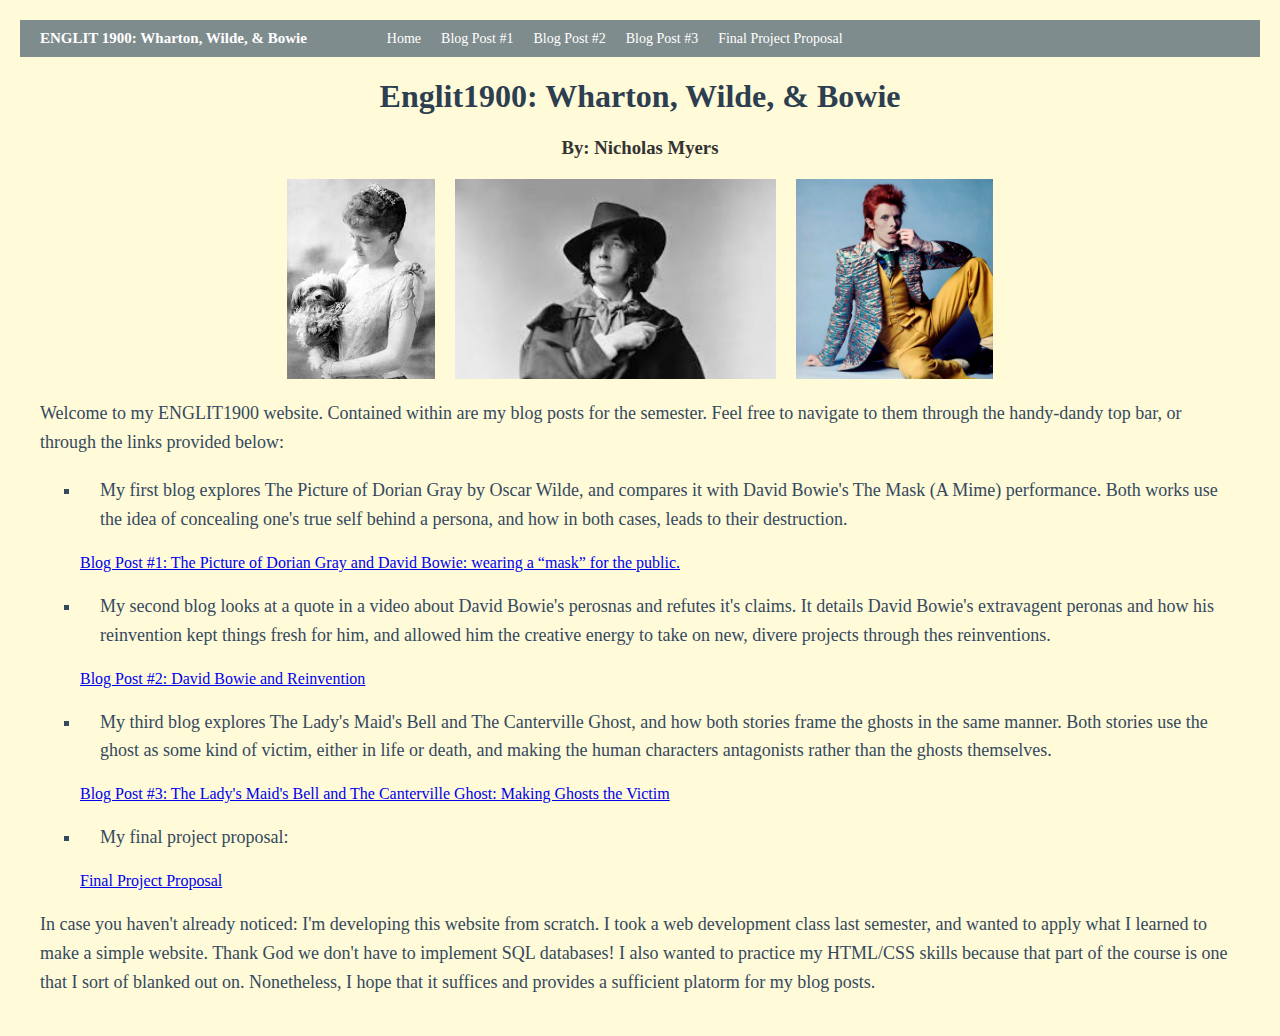
<file: index.html>
<html lang="en">
<head>
    <meta charset="UTF-8">
    <meta name="viewport" content="width=device-width, initial-scale=1.0">
    <link rel="stylesheet" href="./static/css/blogposts.css">
    <title>ENGLIT 1900: Wharton, Wilde, & Bowie</title>
</head>
<body>
    <div id="top_bar">
        <h3>ENGLIT 1900: Wharton, Wilde, & Bowie</h3>
        <div class="nav_links">
            <a href="index.html">Home</a>
            <a href="blog1.html">Blog Post #1</a>
            <a href="blog2.html">Blog Post #2</a>
            <a href="blog3.html">Blog Post #3</a>
            <a href="finalproposal.html">Final Project Proposal</a>
        </div>
    </div>

    <h1>Englit1900: Wharton, Wilde, & Bowie</h1>

    <div class="center_wrapper">
        <h3>By: Nicholas Myers</h3>
        <div class="image_row">
            <img src="./static/images/EdithWharton.jpg" alt="Edith Wharton">
            <img src="./static/images/OscarWildeInSillyHat.jpg" alt="Oscar Wilde">
            <img src="./static/images/DavidBowieInSillyClothes.jpg" alt="David Bowie">
        </div>
    </div>

    <p>Welcome to my ENGLIT1900 website. Contained within are my blog posts for the semester. Feel free to navigate to them through the handy-dandy top bar, or through the links provided below:</p>
    <ul>
        <li>
            <p>My first blog explores The Picture of Dorian Gray by Oscar Wilde, and compares it with David Bowie's The Mask (A Mime) performance. Both works use the idea of concealing one's true self behind a persona, and how in both cases, leads to their destruction.</p>
            <a href="blog1.html">Blog Post #1: The Picture of Dorian Gray and David Bowie: wearing a “mask” for the public.</a>
        </li>
        <li>
            <p>My second blog looks at a quote in a video about David Bowie's perosnas and refutes it's claims. It details David Bowie's extravagent peronas and how his reinvention kept things fresh for him, and allowed him the creative energy to take on new, divere projects through thes reinventions.</p>
            <a href="blog2.html">Blog Post #2: David Bowie and Reinvention</a>
        </li>
        <li>
            <p>My third blog explores The Lady's Maid's Bell and The Canterville Ghost, and how both stories frame the ghosts in the same manner. Both stories use the ghost as some kind of victim, either in life or death, and making the human characters antagonists rather than the ghosts themselves.</p>
            <a href="blog3.html">Blog Post #3: The Lady's Maid's Bell and The Canterville Ghost: Making Ghosts the Victim</a>
        </li>
        <li>
            <p>My final project proposal:</p>
            <a href="finalproposal.html">Final Project Proposal</a>
        </li>
    </ul>
    <p>In case you haven't already noticed: I'm developing this website from scratch. I took a web development class last semester, and wanted to apply what I learned to make a simple website. Thank God we don't have to implement SQL databases! I also wanted to practice my HTML/CSS skills because that part of the course is one that I sort of blanked out on. Nonetheless, I hope that it suffices and provides a sufficient platorm for my blog posts.</p>
    
</body>
</html>
</file>
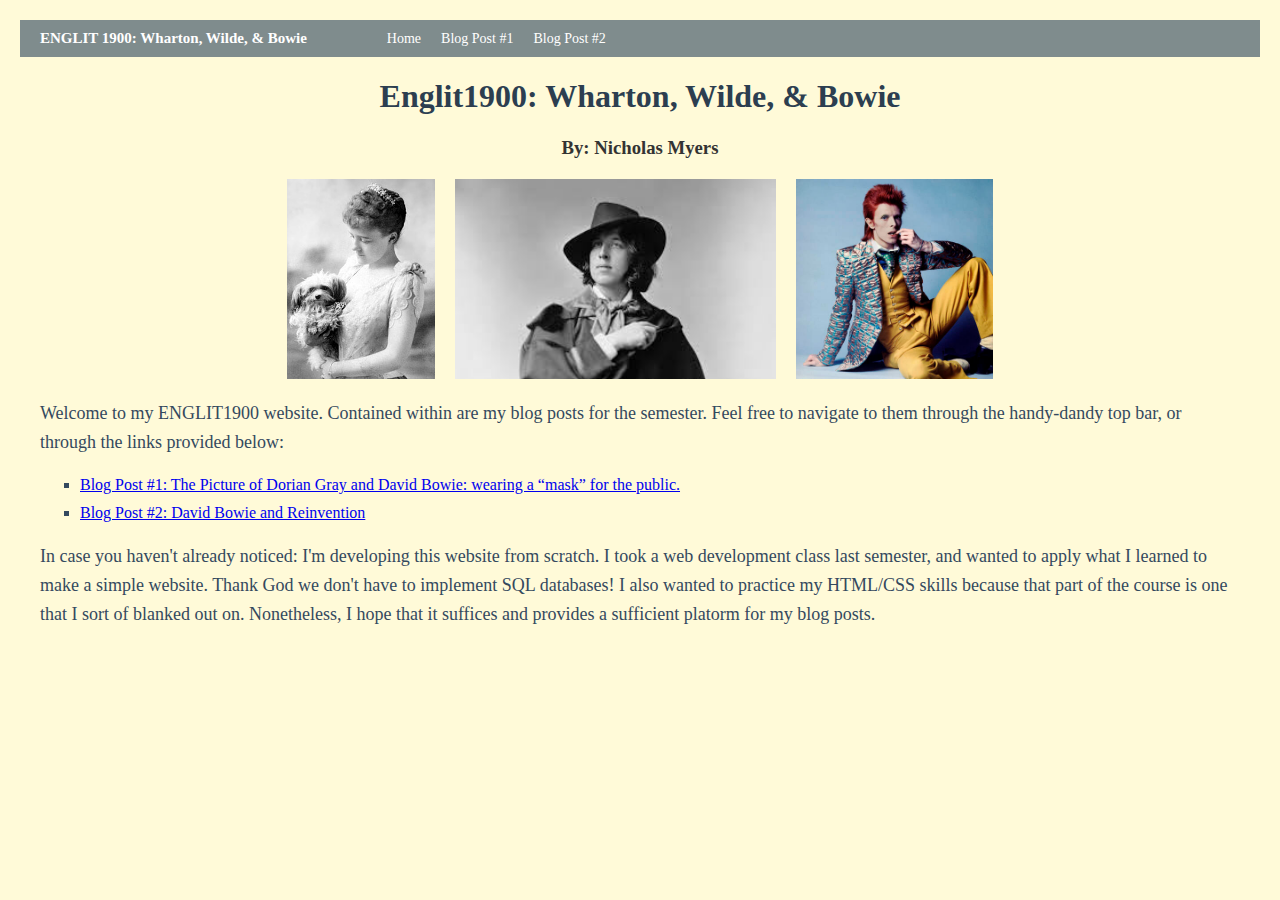
<file: Nmyers9114_ENGLIT1900Website/index.html>
<html lang="en">
<head>
    <meta charset="UTF-8">
    <meta name="viewport" content="width=device-width, initial-scale=1.0">
    <link rel="stylesheet" href="./static/css/blogposts.css">
    <title>ENGLIT 1900: Wharton, Wilde, & Bowie</title>
</head>
<body>
    <div id="top_bar">
        <h3>ENGLIT 1900: Wharton, Wilde, & Bowie</h3>
        <div class="nav_links">
            <a href="index.html">Home</a>
            <a href="blog1.html">Blog Post #1</a>
            <a href="blog2.html">Blog Post #2</a>
        </div>
    </div>

    <h1>Englit1900: Wharton, Wilde, & Bowie</h1>

    <div class="center_wrapper">
        <h3>By: Nicholas Myers</h3>
        <div class="image_row">
            <img src="./static/images/EdithWharton.jpg" alt="Edith Wharton">
            <img src="./static/images/OscarWildeInSillyHat.jpg" alt="Oscar Wilde">
            <img src="./static/images/DavidBowieInSillyClothes.jpg" alt="David Bowie">
        </div>
    </div>

    <p>Welcome to my ENGLIT1900 website. Contained within are my blog posts for the semester. Feel free to navigate to them through the handy-dandy top bar, or through the links provided below:</p>
    <ul>
        <li><a href="blog1.html">Blog Post #1: The Picture of Dorian Gray and David Bowie: wearing a “mask” for the public.</a></li>
        <li><a href="blog2.html">Blog Post #2: David Bowie and Reinvention</a></li>
    </ul>
    <p>In case you haven't already noticed: I'm developing this website from scratch. I took a web development class last semester, and wanted to apply what I learned to make a simple website. Thank God we don't have to implement SQL databases! I also wanted to practice my HTML/CSS skills because that part of the course is one that I sort of blanked out on. Nonetheless, I hope that it suffices and provides a sufficient platorm for my blog posts.</p>
    
</body>
</html>
</file>
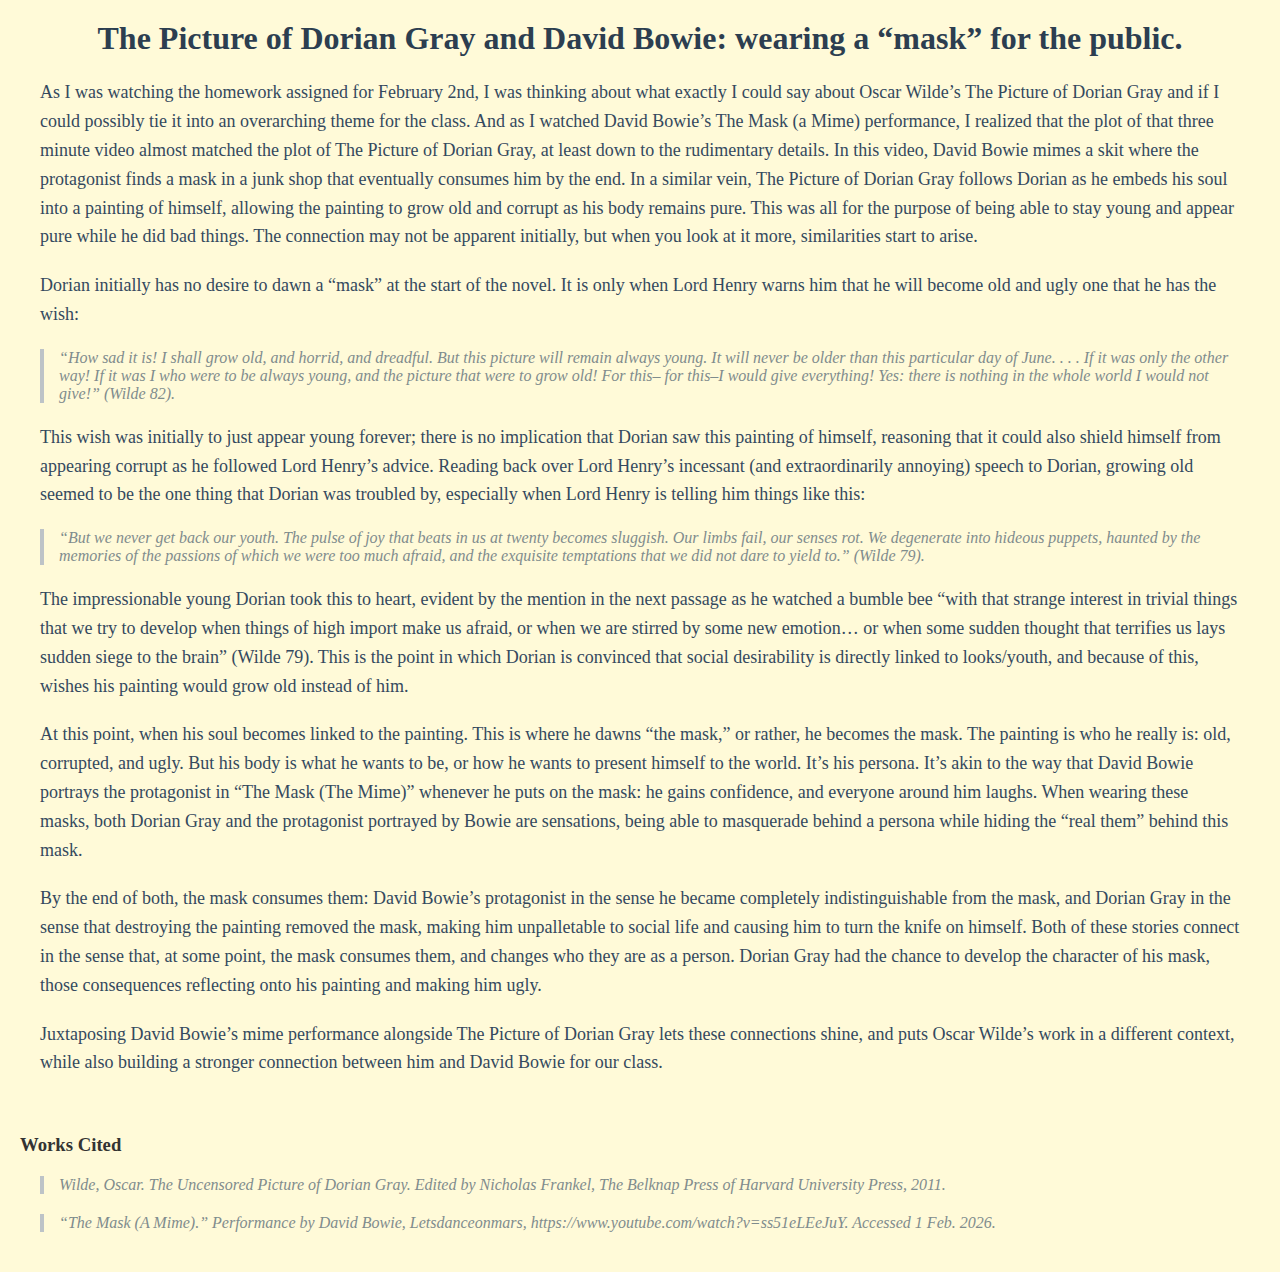
<file: templates/index.html>
<html lang="en">
<head>
    <meta charset="UTF-8">
    <meta name="viewport" content="width=device-width, initial-scale=1.0">
    <link rel="stylesheet" href="../static/css/blogposts.css">
    <title>Blog Post #1</title>
</head>
<body>
    <h1>The Picture of Dorian Gray and David Bowie: wearing a “mask” for the public.</h1>
    <p>	As I was watching the homework assigned for February 2nd, I was thinking about what exactly I could say about Oscar Wilde’s The Picture of Dorian Gray and if I could possibly tie it into an overarching theme for the class. And as I watched David Bowie’s The Mask (a Mime) performance, I realized that the plot of that three minute video almost matched the plot of The Picture of Dorian Gray, at least down to the rudimentary details. In this video, David Bowie mimes a skit where the protagonist finds a mask in a junk shop that eventually consumes him by the end. In a similar vein, The Picture of Dorian Gray follows Dorian as he embeds his soul into a painting of himself, allowing the painting to grow old and corrupt as his body remains pure. This was all for the purpose of being able to stay young and appear pure while he did bad things. The connection may not be apparent initially, but when you look at it more, similarities start to arise.</p>
    <p>Dorian initially has no desire to dawn a “mask” at the start of the novel. It is only when Lord Henry warns him that he will become old and ugly one that he has the wish:</p>
    <blockquote>“How sad it is! I shall grow old, and horrid, and dreadful. But this picture will remain always young. It will never be older than this particular day of June. . . . If it was only the other way! If it was I who were to be always young, and the picture that were to grow old! For this– for this–I would give everything! Yes: there is nothing in the whole world I would not give!” (Wilde 82).</blockquote>
    <p>This wish was initially to just appear young forever; there is no implication that Dorian saw this painting of himself, reasoning that it could also shield himself from appearing corrupt as he followed Lord Henry’s advice. Reading back over Lord Henry’s incessant (and extraordinarily annoying) speech to Dorian, growing old seemed to be the one thing that Dorian was troubled by, especially when Lord Henry is telling him things like this: </p>
    <blockquote>“But we never get back our youth. The pulse of joy that beats in us at twenty becomes sluggish. Our limbs fail, our senses rot. We degenerate into hideous puppets, haunted by the memories of the passions of which we were too much afraid, and the exquisite temptations that we did not dare to yield to.” (Wilde 79).</blockquote>
    <p>The impressionable young Dorian took this to heart, evident by the mention in the next passage as he watched a bumble bee “with that strange interest in trivial things that we try to develop when things of high import make us afraid, or when we are stirred by some new emotion… or when some sudden thought that terrifies us lays sudden siege to the brain” (Wilde 79). This is the point in which Dorian is convinced that social desirability is directly linked to looks/youth, and because of this, wishes his painting would grow old instead of him.</p>
    <p>At this point, when his soul becomes linked to the painting. This is where he dawns “the mask,” or rather, he becomes the mask. The painting is who he really is: old, corrupted, and ugly. But his body is what he wants to be, or how he wants to present himself to the world. It’s his persona. It’s akin to the way that David Bowie portrays the protagonist in “The Mask (The Mime)” whenever he puts on the mask: he gains confidence, and everyone around him laughs. When wearing these masks, both Dorian Gray and the protagonist portrayed by Bowie are sensations, being able to masquerade behind a persona while hiding the “real them” behind this mask.</p>
    <p>By the end of both, the mask consumes them: David Bowie’s protagonist in the sense he became completely indistinguishable from the mask, and Dorian Gray in the sense that destroying the painting removed the mask, making him unpalletable to social life and causing him to turn the knife on himself. Both of these stories connect in the sense that, at some point, the mask consumes them, and changes who they are as a person. Dorian Gray had the chance to develop the character of his mask, those consequences reflecting onto his painting and making him ugly. </p>
    <p>Juxtaposing David Bowie’s mime performance alongside The Picture of Dorian Gray lets these connections shine, and puts Oscar Wilde’s work in a different context, while also building a stronger connection between him and David Bowie for our class.</p>
    <br>
    <h3>Works Cited</h3>
    <blockquote>Wilde, Oscar. The Uncensored Picture of Dorian Gray. Edited by Nicholas Frankel, The Belknap Press of Harvard University Press, 2011.</blockquote>
    <blockquote>“The Mask (A Mime).” Performance by David Bowie, Letsdanceonmars, https://www.youtube.com/watch?v=ss51eLEeJuY. Accessed 1 Feb. 2026.</blockquote>
</body>
</html>
</file>
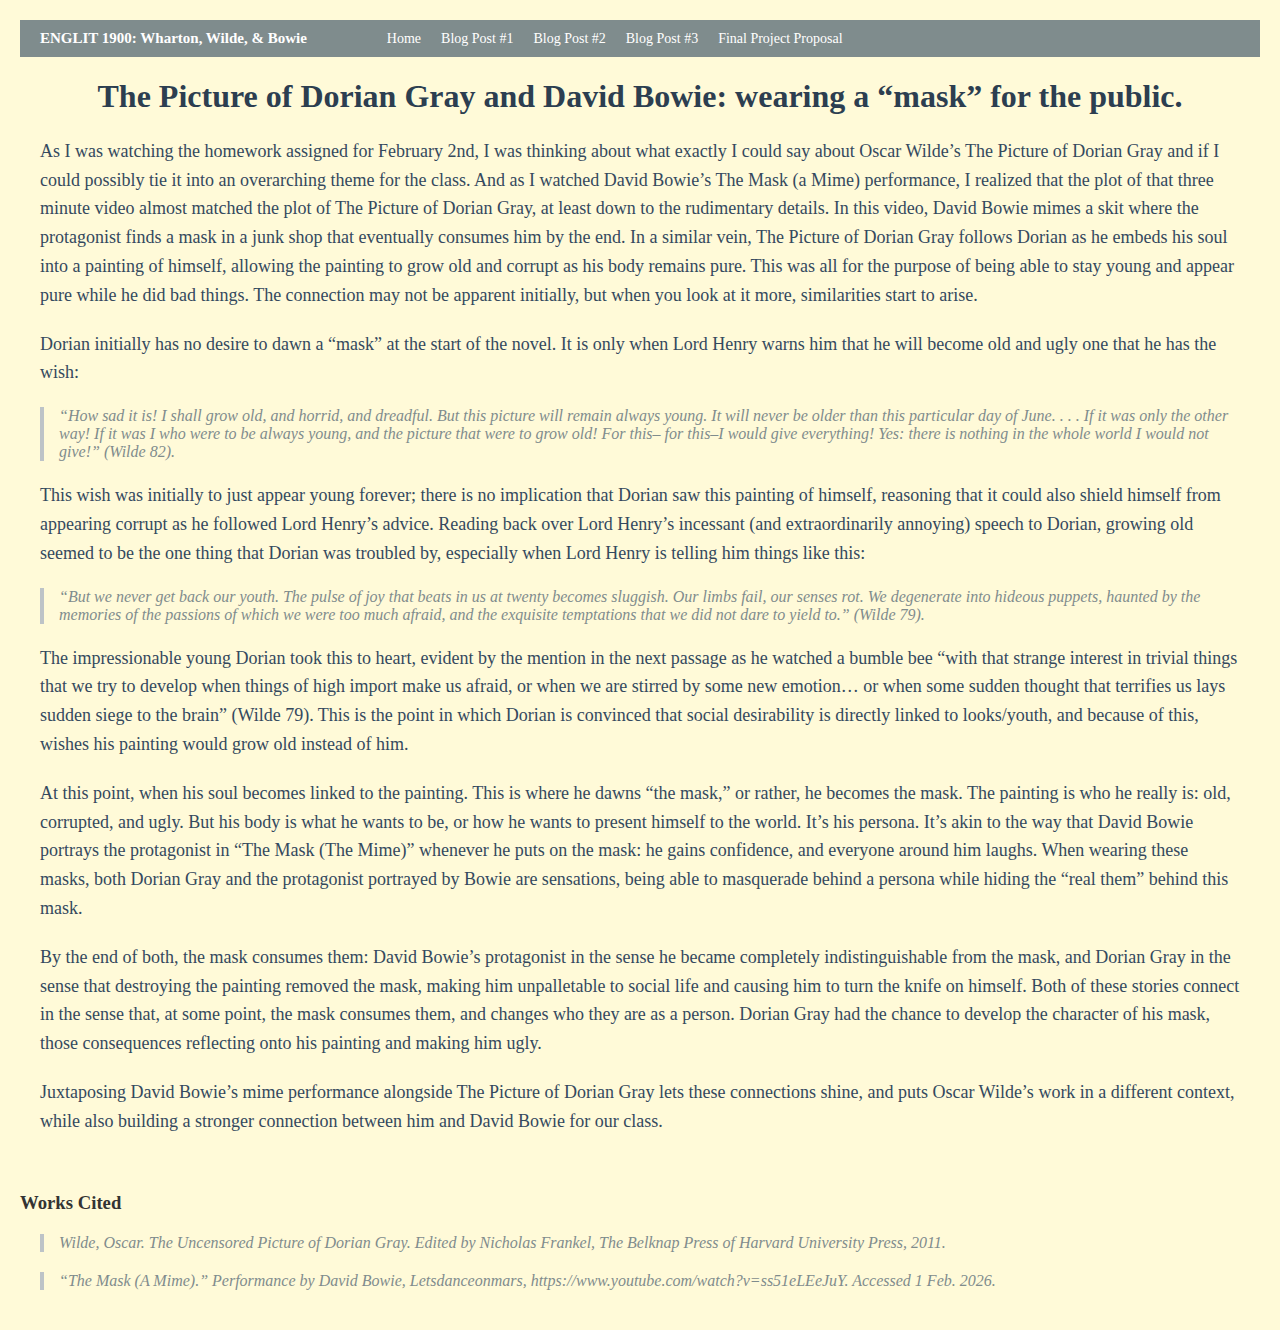
<file: blog1.html>
<html lang="en">
<head>
    <meta charset="UTF-8">
    <meta name="viewport" content="width=device-width, initial-scale=1.0">
    <link rel="stylesheet" href="./static/css/blogposts.css">
    <title>Blog Post #1</title>
</head>
<body>
    <!--there's probably a better way to go about this but whatevs. for now at least.-->
    <div id="top_bar">
        <h3>ENGLIT 1900: Wharton, Wilde, & Bowie</h3>
        <div class="nav_links">
            <a href="index.html">Home</a>
            <a href="blog1.html">Blog Post #1</a>
            <a href="blog2.html">Blog Post #2</a>
            <a href="blog3.html">Blog Post #3</a>
            <a href="finalproposal.html">Final Project Proposal</a>
        </div>
    </div>

    <h1>The Picture of Dorian Gray and David Bowie: wearing a “mask” for the public.</h1>
    <p>	As I was watching the homework assigned for February 2nd, I was thinking about what exactly I could say about Oscar Wilde’s The Picture of Dorian Gray and if I could possibly tie it into an overarching theme for the class. And as I watched David Bowie’s The Mask (a Mime) performance, I realized that the plot of that three minute video almost matched the plot of The Picture of Dorian Gray, at least down to the rudimentary details. In this video, David Bowie mimes a skit where the protagonist finds a mask in a junk shop that eventually consumes him by the end. In a similar vein, The Picture of Dorian Gray follows Dorian as he embeds his soul into a painting of himself, allowing the painting to grow old and corrupt as his body remains pure. This was all for the purpose of being able to stay young and appear pure while he did bad things. The connection may not be apparent initially, but when you look at it more, similarities start to arise.</p>
    <p>Dorian initially has no desire to dawn a “mask” at the start of the novel. It is only when Lord Henry warns him that he will become old and ugly one that he has the wish:</p>
    <blockquote>“How sad it is! I shall grow old, and horrid, and dreadful. But this picture will remain always young. It will never be older than this particular day of June. . . . If it was only the other way! If it was I who were to be always young, and the picture that were to grow old! For this– for this–I would give everything! Yes: there is nothing in the whole world I would not give!” (Wilde 82).</blockquote>
    <p>This wish was initially to just appear young forever; there is no implication that Dorian saw this painting of himself, reasoning that it could also shield himself from appearing corrupt as he followed Lord Henry’s advice. Reading back over Lord Henry’s incessant (and extraordinarily annoying) speech to Dorian, growing old seemed to be the one thing that Dorian was troubled by, especially when Lord Henry is telling him things like this: </p>
    <blockquote>“But we never get back our youth. The pulse of joy that beats in us at twenty becomes sluggish. Our limbs fail, our senses rot. We degenerate into hideous puppets, haunted by the memories of the passions of which we were too much afraid, and the exquisite temptations that we did not dare to yield to.” (Wilde 79).</blockquote>
    <p>The impressionable young Dorian took this to heart, evident by the mention in the next passage as he watched a bumble bee “with that strange interest in trivial things that we try to develop when things of high import make us afraid, or when we are stirred by some new emotion… or when some sudden thought that terrifies us lays sudden siege to the brain” (Wilde 79). This is the point in which Dorian is convinced that social desirability is directly linked to looks/youth, and because of this, wishes his painting would grow old instead of him.</p>
    <p>At this point, when his soul becomes linked to the painting. This is where he dawns “the mask,” or rather, he becomes the mask. The painting is who he really is: old, corrupted, and ugly. But his body is what he wants to be, or how he wants to present himself to the world. It’s his persona. It’s akin to the way that David Bowie portrays the protagonist in “The Mask (The Mime)” whenever he puts on the mask: he gains confidence, and everyone around him laughs. When wearing these masks, both Dorian Gray and the protagonist portrayed by Bowie are sensations, being able to masquerade behind a persona while hiding the “real them” behind this mask.</p>
    <p>By the end of both, the mask consumes them: David Bowie’s protagonist in the sense he became completely indistinguishable from the mask, and Dorian Gray in the sense that destroying the painting removed the mask, making him unpalletable to social life and causing him to turn the knife on himself. Both of these stories connect in the sense that, at some point, the mask consumes them, and changes who they are as a person. Dorian Gray had the chance to develop the character of his mask, those consequences reflecting onto his painting and making him ugly. </p>
    <p>Juxtaposing David Bowie’s mime performance alongside The Picture of Dorian Gray lets these connections shine, and puts Oscar Wilde’s work in a different context, while also building a stronger connection between him and David Bowie for our class.</p>
    <br>
    <h3>Works Cited</h3>
    <blockquote>Wilde, Oscar. The Uncensored Picture of Dorian Gray. Edited by Nicholas Frankel, The Belknap Press of Harvard University Press, 2011.</blockquote>
    <blockquote>“The Mask (A Mime).” Performance by David Bowie, Letsdanceonmars, https://www.youtube.com/watch?v=ss51eLEeJuY. Accessed 1 Feb. 2026.</blockquote>
</body>
</html>
</file>
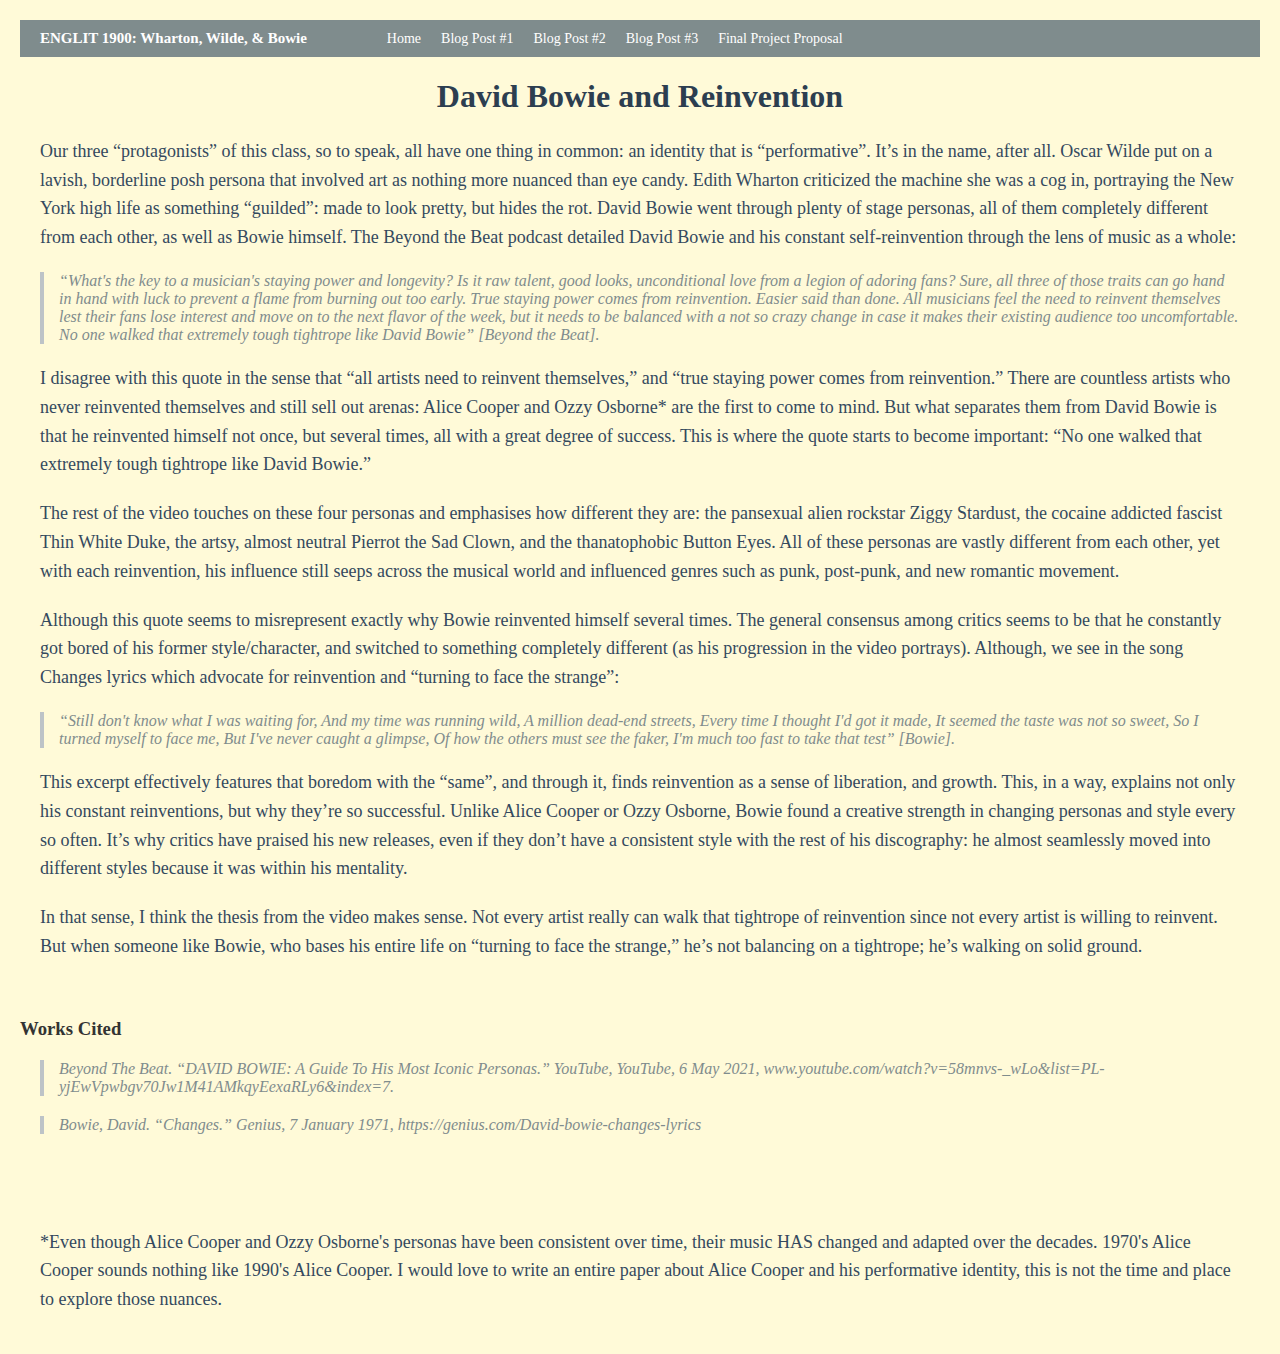
<file: blog2.html>
<html lang="en">
<head>
    <meta charset="UTF-8">
    <meta name="viewport" content="width=device-width, initial-scale=1.0">
    <link rel="stylesheet" href="./static/css/blogposts.css">
    <title>Blog Post #2</title>
</head>
<body>
    <div id="top_bar">
        <h3>ENGLIT 1900: Wharton, Wilde, & Bowie</h3>
        <div class="nav_links">
            <a href="index.html">Home</a>
            <a href="blog1.html">Blog Post #1</a>
            <a href="blog2.html">Blog Post #2</a>
            <a href="blog3.html">Blog Post #3</a>
            <a href="finalproposal.html">Final Project Proposal</a>
        </div>
    </div>

    <h1> David Bowie and Reinvention</h1>

    <p>Our three “protagonists” of this class, so to speak, all have one thing in common: an identity that is “performative”. It’s in the name, after all. Oscar Wilde put on a lavish, borderline posh persona that involved art as nothing more nuanced than eye candy. Edith Wharton criticized the machine she was a cog in, portraying the New York high life as something “guilded”: made to look pretty, but hides the rot. David Bowie went through plenty of stage personas, all of them completely different from each other, as well as Bowie himself. The Beyond the Beat podcast detailed David Bowie and his constant self-reinvention through the lens of music as a whole:</p>
    <blockquote>“What's the key to a musician's staying power and longevity? Is it raw talent, good looks, unconditional love from a legion of adoring fans? Sure, all three of those traits can go hand in hand with luck to prevent a flame from burning out too early. True staying power comes from reinvention. Easier said than done. All musicians feel the need to reinvent themselves lest their fans lose interest and move on to the next flavor of the week, but it needs to be balanced with a not so crazy change in case it makes their existing audience too uncomfortable. No one walked that extremely tough tightrope like David Bowie” [Beyond the Beat].</blockquote>
    <p>I disagree with this quote in the sense that “all artists need to reinvent themselves,” and “true staying power comes from reinvention.” There are countless artists who never reinvented themselves and still sell out arenas: Alice Cooper and Ozzy Osborne* are the first to come to mind. But what separates them from David Bowie is that he reinvented himself not once, but several times, all with a great degree of success. This is where the quote starts to become important: “No one walked that extremely tough tightrope like David Bowie.”</p>
    <p>The rest of the video touches on these four personas and emphasises how different they are: the pansexual alien rockstar Ziggy Stardust, the cocaine addicted fascist Thin White Duke, the artsy, almost neutral Pierrot the Sad Clown, and the thanatophobic Button Eyes. All of these personas are vastly different from each other, yet with each reinvention, his influence still seeps across the musical world and influenced genres such as punk, post-punk, and new romantic movement. </p>
    <p>Although this quote seems to misrepresent exactly why Bowie reinvented himself several times. The general consensus among critics seems to be that he constantly got bored of his former style/character, and switched to something completely different (as his progression in the video portrays). Although, we see in the song Changes lyrics which advocate for reinvention and “turning to face the strange”:</p>
    <blockquote>“Still don't know what I was waiting for, And my time was running wild, A million dead-end streets, Every time I thought I'd got it made, It seemed the taste was not so sweet, So I turned myself to face me, But I've never caught a glimpse, Of how the others must see the faker, I'm much too fast to take that test” [Bowie].</blockquote>
    <p>This excerpt effectively features that boredom with the “same”, and through it, finds reinvention as a sense of liberation, and growth. This, in a way, explains not only his constant reinventions, but why they’re so successful. Unlike Alice Cooper or Ozzy Osborne, Bowie found a creative strength in changing personas and style every so often. It’s why critics have praised his new releases, even if they don’t have a consistent style with the rest of his discography: he almost seamlessly moved into different styles because it was within his mentality.</p>
    <p>In that sense, I think the thesis from the video makes sense. Not every artist really can walk that tightrope of reinvention since not every artist is willing to reinvent. But when someone like Bowie, who bases his entire life on “turning to face the strange,” he’s not balancing on a tightrope; he’s walking on solid ground.</p>
    <br>
    <h3>Works Cited</h3>
    <blockquote>Beyond The Beat. “DAVID BOWIE: A Guide To His Most Iconic Personas.” YouTube, YouTube, 6 May 2021, www.youtube.com/watch?v=58mnvs-_wLo&list=PL-yjEwVpwbgv70Jw1M41AMkqyEexaRLy6&index=7.</blockquote>
    <blockquote>Bowie, David. “Changes.” Genius, 7 January 1971, https://genius.com/David-bowie-changes-lyrics</blockquote>
    <br><br><br>
    <p>*Even though Alice Cooper and Ozzy Osborne's personas have been consistent over time, their music HAS changed and adapted over the decades. 1970's Alice Cooper sounds nothing like 1990's Alice Cooper. I would love to write an entire paper about Alice Cooper and his performative identity, this is not the time and place to explore those nuances.</p>
</body>
</html>
</file>
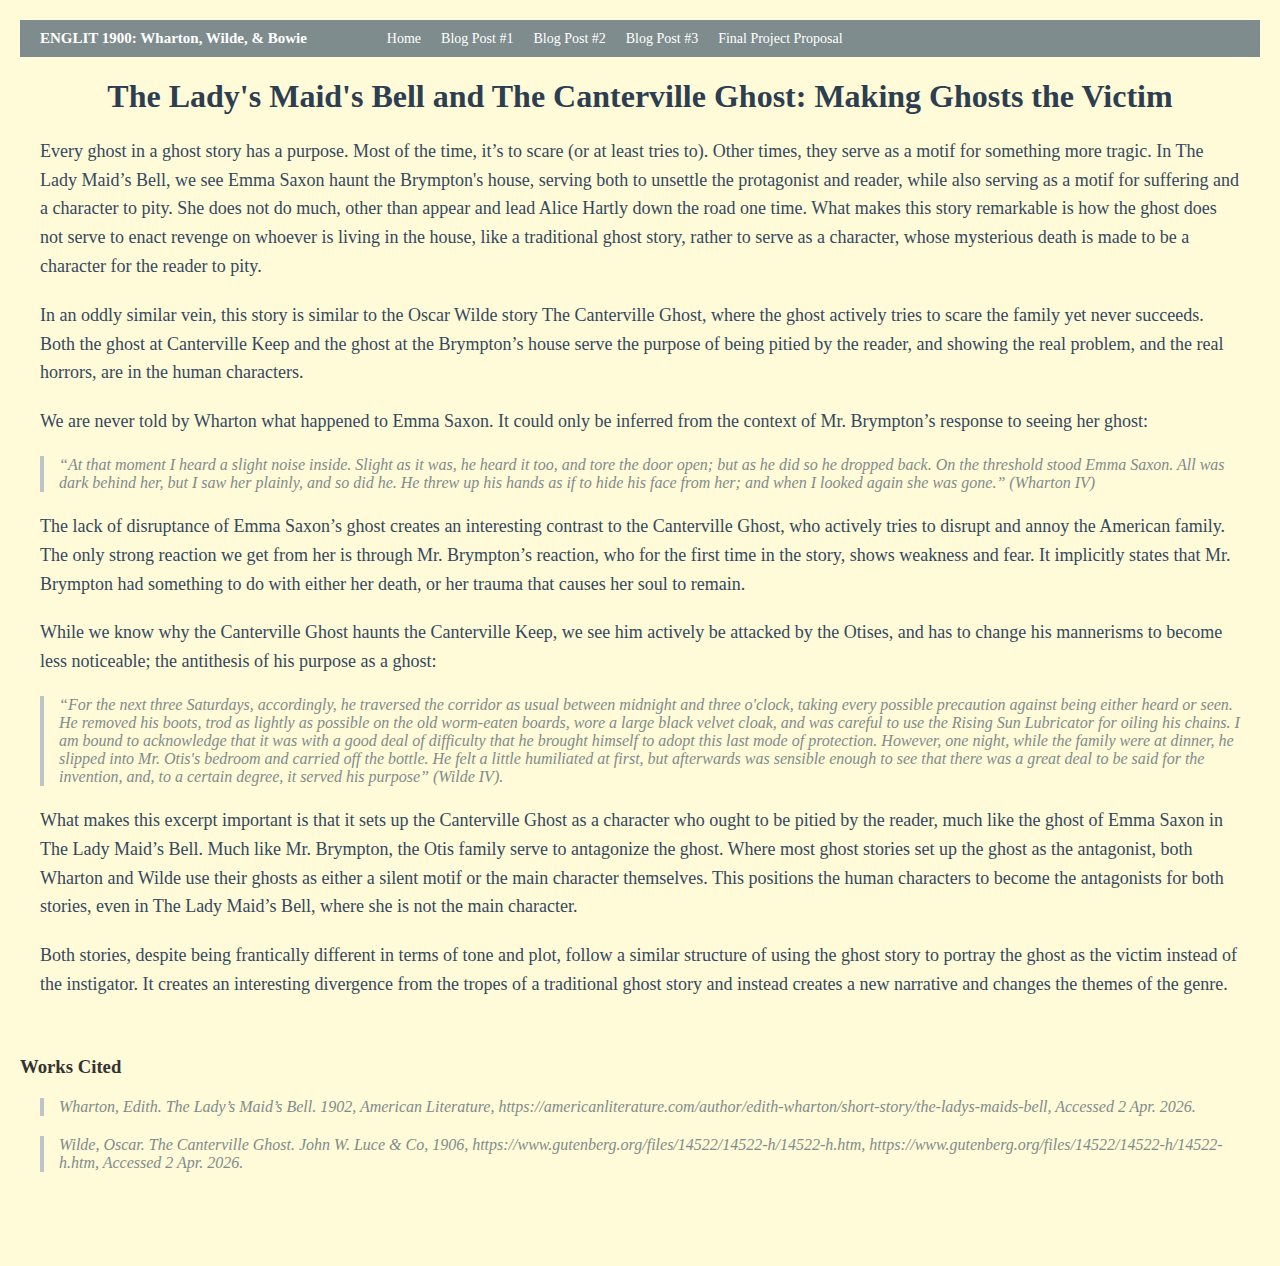
<file: blog3.html>
<html lang="en">
<head>
    <meta charset="UTF-8">
    <meta name="viewport" content="width=device-width, initial-scale=1.0">
    <link rel="stylesheet" href="./static/css/blogposts.css">
    <title>Blog Post #3</title>
</head>
<body>
    <div id="top_bar">
        <h3>ENGLIT 1900: Wharton, Wilde, & Bowie</h3>
        <div class="nav_links">
            <a href="index.html">Home</a>
            <a href="blog1.html">Blog Post #1</a>
            <a href="blog2.html">Blog Post #2</a>
            <a href="blog3.html">Blog Post #3</a>
            <a href="finalproposal.html">Final Project Proposal</a>
        </div>
    </div>

    <h1>The Lady's Maid's Bell and The Canterville Ghost: Making Ghosts the Victim</h1>

    <p>Every ghost in a ghost story has a purpose. Most of the time, it’s to scare (or at least tries to). Other times, they serve as a motif for something more tragic. In The Lady Maid’s Bell, we see Emma Saxon haunt the Brympton's house, serving both to unsettle the protagonist and reader, while also serving as a motif for suffering and a character to pity. She does not do much, other than appear and lead Alice Hartly down the road one time. What makes this story remarkable is how the ghost does not serve to enact revenge on whoever is living in the house, like a traditional ghost story, rather to serve as a character, whose mysterious death is made to be a character for the reader to pity.</p>
    <p>In an oddly similar vein, this story is similar to the Oscar Wilde story The Canterville Ghost, where the ghost actively tries to scare the family yet never succeeds. Both the ghost at Canterville Keep and the ghost at the Brympton’s house serve the purpose of being pitied by the reader, and showing the real problem, and the real horrors, are in the human characters.</p>
    <p>We are never told by Wharton what happened to Emma Saxon. It could only be inferred from the context of Mr. Brympton’s response to seeing her ghost:</p>
    <blockquote>“At that moment I heard a slight noise inside. Slight as it was, he heard it too, and tore the door open; but as he did so he dropped back. On the threshold stood Emma Saxon. All was dark behind her, but I saw her plainly, and so did he. He threw up his hands as if to hide his face from her; and when I looked again she was gone.” (Wharton IV)</blockquote>
    <p>The lack of disruptance of Emma Saxon’s ghost creates an interesting contrast to the Canterville Ghost, who actively tries to disrupt and annoy the American family. The only strong reaction we get from her is through Mr. Brympton’s reaction, who for the first time in the story, shows weakness and fear. It implicitly states that Mr. Brympton had something to do with either her death, or her trauma that causes her soul to remain. </p>
    <p>While we know why the Canterville Ghost haunts the Canterville Keep, we see him actively be attacked by the Otises, and has to change his mannerisms to become less noticeable; the antithesis of his purpose as a ghost:</p>
    <blockquote>“For the next three Saturdays, accordingly, he traversed the corridor as usual between midnight and three o'clock, taking every possible precaution against being either heard or seen. He removed his boots, trod as lightly as possible on the old worm-eaten boards, wore a large black velvet cloak, and was careful to use the Rising Sun Lubricator for oiling his chains. I am bound to acknowledge that it was with a good deal of difficulty that he brought himself to adopt this last mode of protection. However, one night, while the family were at dinner, he slipped into Mr. Otis's bedroom and carried off the bottle. He felt a little humiliated at first, but afterwards was sensible enough to see that there was a great deal to be said for the invention, and, to a certain degree, it served his purpose” (Wilde IV).</blockquote>
    <p>What makes this excerpt important is that it sets up the Canterville Ghost as a character who ought to be pitied by the reader, much like the ghost of Emma Saxon in The Lady Maid’s Bell. Much like Mr. Brympton, the Otis family serve to antagonize the ghost. Where most ghost stories set up the ghost as the antagonist, both Wharton and Wilde use their ghosts as either a silent motif or the main character themselves. This positions the human characters to become the antagonists for both stories, even in The Lady Maid’s Bell, where she is not the main character.</p>
    <p>Both stories, despite being frantically different in terms of tone and plot, follow a similar structure of using the ghost story to portray the ghost as the victim instead of the instigator. It creates an interesting divergence from the tropes of a traditional ghost story and instead creates a new narrative and changes the themes of the genre.</p>
    <br>
    <h3>Works Cited</h3>
    <blockquote>Wharton, Edith. The Lady’s Maid’s Bell. 1902, American Literature, https://americanliterature.com/author/edith-wharton/short-story/the-ladys-maids-bell, Accessed 2 Apr. 2026. </blockquote>
    <blockquote>Wilde, Oscar. The Canterville Ghost. John W. Luce & Co, 1906, https://www.gutenberg.org/files/14522/14522-h/14522-h.htm, https://www.gutenberg.org/files/14522/14522-h/14522-h.htm, Accessed 2 Apr. 2026. </blockquote>
    <br><br><br>
</body>
</html>
</file>
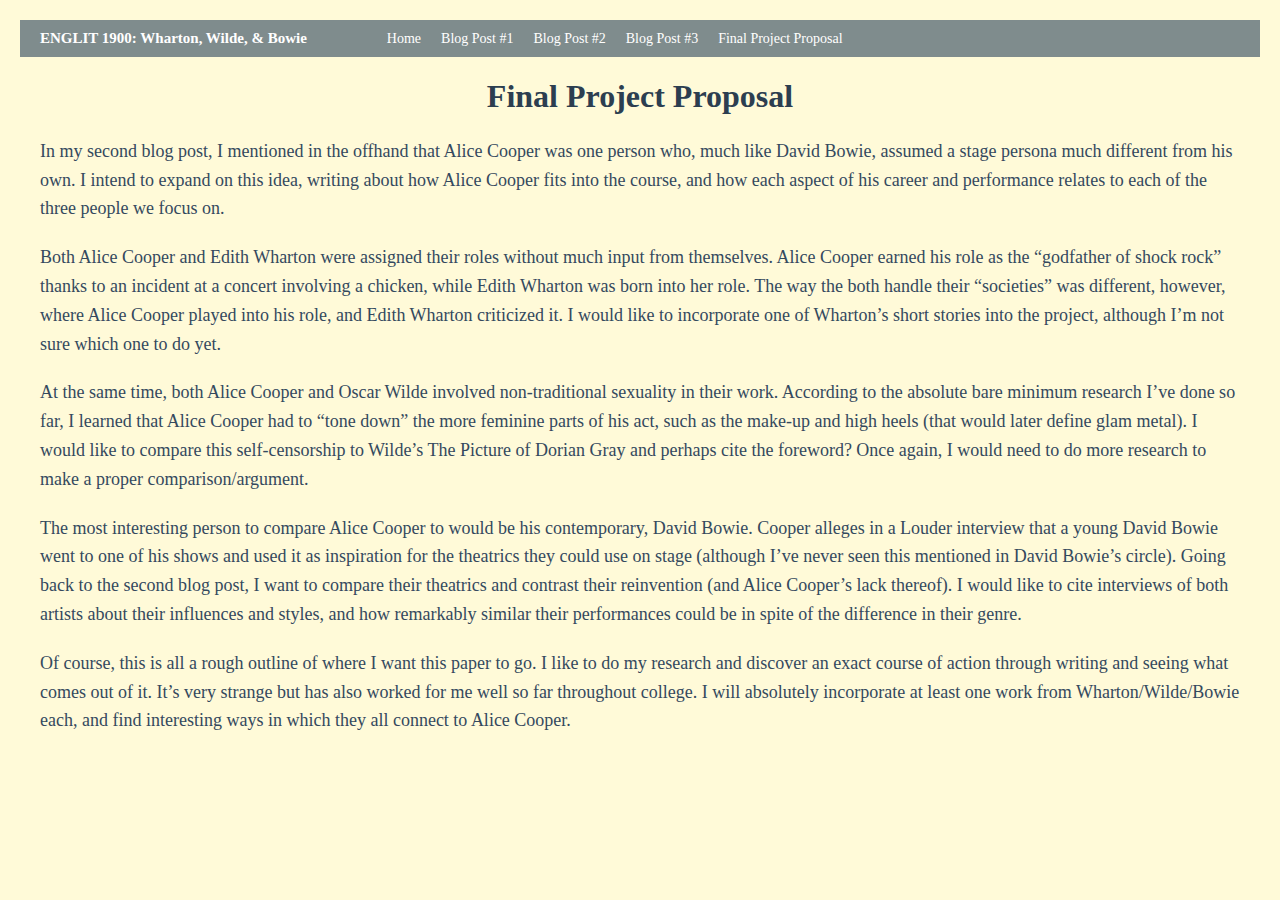
<file: finalproposal.html>
<html lang="en">
<head>
    <meta charset="UTF-8">
    <meta name="viewport" content="width=device-width, initial-scale=1.0">
    <link rel="stylesheet" href="./static/css/blogposts.css">
    <title>Blog Post #1</title>
</head>
<body>
    <!--there's probably a better way to go about this but whatevs. for now at least.-->
    <div id="top_bar">
        <h3>ENGLIT 1900: Wharton, Wilde, & Bowie</h3>
        <div class="nav_links">
            <a href="index.html">Home</a>
            <a href="blog1.html">Blog Post #1</a>
            <a href="blog2.html">Blog Post #2</a>
            <a href="blog3.html">Blog Post #3</a>
            <a href="finalproposal.html">Final Project Proposal</a>
        </div>
    </div>

    <h1>Final Project Proposal</h1>
    <p>In my second blog post, I mentioned in the offhand that Alice Cooper was one person who, much like David Bowie, assumed a stage persona much different from his own. I intend to expand on this idea, writing about how Alice Cooper fits into the course, and how each aspect of his career and performance relates to each of the three people we focus on.</p>
    <p>Both Alice Cooper and Edith Wharton were assigned their roles without much input from themselves. Alice Cooper earned his role as the “godfather of shock rock” thanks to an incident at a concert involving a chicken, while Edith Wharton was born into her role. The way the both handle their “societies” was different, however, where Alice Cooper played into his role, and Edith Wharton criticized it. I would like to incorporate one of Wharton’s short stories into the project, although I’m not sure which one to do yet.</p>
    <p>At the same time, both Alice Cooper and Oscar Wilde involved non-traditional sexuality in their work. According to the absolute bare minimum research I’ve done so far, I learned that Alice Cooper had to “tone down” the more feminine parts of his act, such as the make-up and high heels (that would later define glam metal). I would like to compare this self-censorship to Wilde’s The Picture of Dorian Gray and perhaps cite the foreword? Once again, I would need to do more research to make a proper comparison/argument.</p>
    <p>The most interesting person to compare Alice Cooper to would be his contemporary, David Bowie. Cooper alleges in a Louder interview that a young David Bowie went to one of his shows and used it as inspiration for the theatrics they could use on stage (although I’ve never seen this mentioned in David Bowie’s circle). Going back to the second blog post, I want to compare their theatrics and contrast their reinvention (and Alice Cooper’s lack thereof). I would like to cite interviews of both artists about their influences and styles, and how remarkably similar their performances could be in spite of the difference in their genre.</p>
    <p>Of course, this is all a rough outline of where I want this paper to go. I like to do my research and discover an exact course of action through writing and seeing what comes out of it. It’s very strange but has also worked for me well so far throughout college. I will absolutely incorporate at least one work from Wharton/Wilde/Bowie each, and find interesting ways in which they all connect to Alice Cooper.</p>
</body>
</html>
</file>
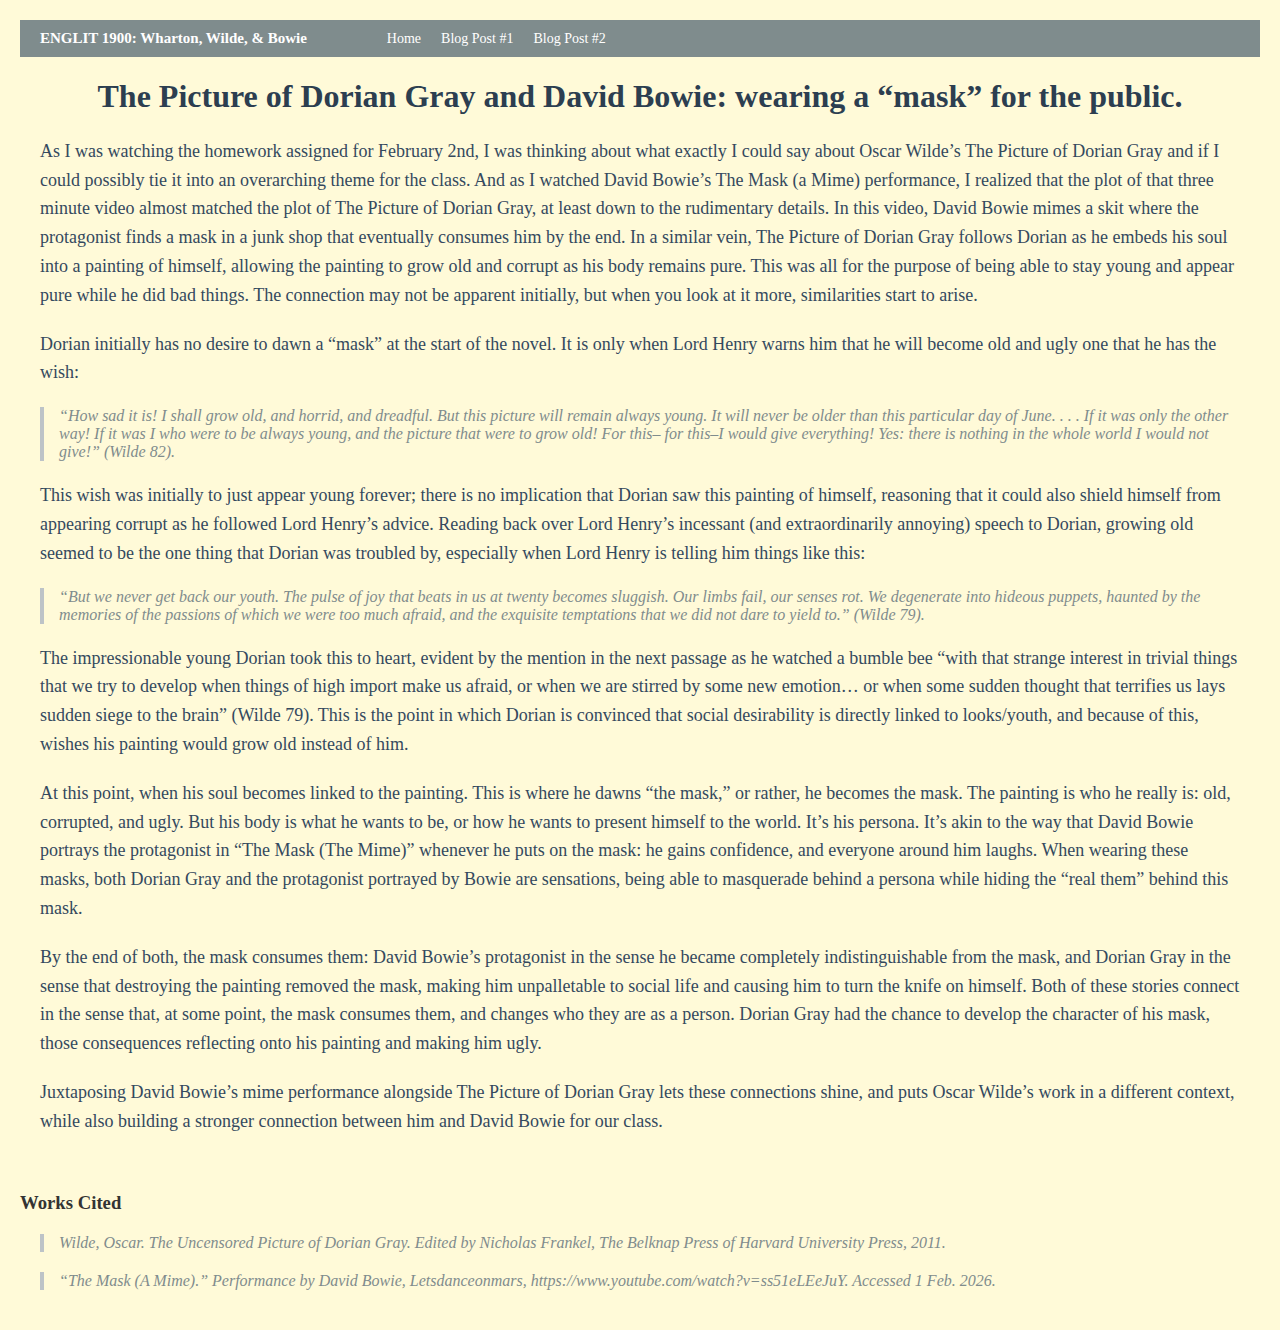
<file: Nmyers9114_ENGLIT1900Website/blog1.html>
<html lang="en">
<head>
    <meta charset="UTF-8">
    <meta name="viewport" content="width=device-width, initial-scale=1.0">
    <link rel="stylesheet" href="./static/css/blogposts.css">
    <title>Blog Post #1</title>
</head>
<body>
    <!--there's probably a better way to go about this but whatevs. for now at least.-->
    <div id="top_bar">
        <h3>ENGLIT 1900: Wharton, Wilde, & Bowie</h3>
        <div class="nav_links">
            <a href="index.html">Home</a>
            <a href="blog1.html">Blog Post #1</a>
            <a href="blog2.html">Blog Post #2</a>
        </div>
    </div>

    <h1>The Picture of Dorian Gray and David Bowie: wearing a “mask” for the public.</h1>
    <p>	As I was watching the homework assigned for February 2nd, I was thinking about what exactly I could say about Oscar Wilde’s The Picture of Dorian Gray and if I could possibly tie it into an overarching theme for the class. And as I watched David Bowie’s The Mask (a Mime) performance, I realized that the plot of that three minute video almost matched the plot of The Picture of Dorian Gray, at least down to the rudimentary details. In this video, David Bowie mimes a skit where the protagonist finds a mask in a junk shop that eventually consumes him by the end. In a similar vein, The Picture of Dorian Gray follows Dorian as he embeds his soul into a painting of himself, allowing the painting to grow old and corrupt as his body remains pure. This was all for the purpose of being able to stay young and appear pure while he did bad things. The connection may not be apparent initially, but when you look at it more, similarities start to arise.</p>
    <p>Dorian initially has no desire to dawn a “mask” at the start of the novel. It is only when Lord Henry warns him that he will become old and ugly one that he has the wish:</p>
    <blockquote>“How sad it is! I shall grow old, and horrid, and dreadful. But this picture will remain always young. It will never be older than this particular day of June. . . . If it was only the other way! If it was I who were to be always young, and the picture that were to grow old! For this– for this–I would give everything! Yes: there is nothing in the whole world I would not give!” (Wilde 82).</blockquote>
    <p>This wish was initially to just appear young forever; there is no implication that Dorian saw this painting of himself, reasoning that it could also shield himself from appearing corrupt as he followed Lord Henry’s advice. Reading back over Lord Henry’s incessant (and extraordinarily annoying) speech to Dorian, growing old seemed to be the one thing that Dorian was troubled by, especially when Lord Henry is telling him things like this: </p>
    <blockquote>“But we never get back our youth. The pulse of joy that beats in us at twenty becomes sluggish. Our limbs fail, our senses rot. We degenerate into hideous puppets, haunted by the memories of the passions of which we were too much afraid, and the exquisite temptations that we did not dare to yield to.” (Wilde 79).</blockquote>
    <p>The impressionable young Dorian took this to heart, evident by the mention in the next passage as he watched a bumble bee “with that strange interest in trivial things that we try to develop when things of high import make us afraid, or when we are stirred by some new emotion… or when some sudden thought that terrifies us lays sudden siege to the brain” (Wilde 79). This is the point in which Dorian is convinced that social desirability is directly linked to looks/youth, and because of this, wishes his painting would grow old instead of him.</p>
    <p>At this point, when his soul becomes linked to the painting. This is where he dawns “the mask,” or rather, he becomes the mask. The painting is who he really is: old, corrupted, and ugly. But his body is what he wants to be, or how he wants to present himself to the world. It’s his persona. It’s akin to the way that David Bowie portrays the protagonist in “The Mask (The Mime)” whenever he puts on the mask: he gains confidence, and everyone around him laughs. When wearing these masks, both Dorian Gray and the protagonist portrayed by Bowie are sensations, being able to masquerade behind a persona while hiding the “real them” behind this mask.</p>
    <p>By the end of both, the mask consumes them: David Bowie’s protagonist in the sense he became completely indistinguishable from the mask, and Dorian Gray in the sense that destroying the painting removed the mask, making him unpalletable to social life and causing him to turn the knife on himself. Both of these stories connect in the sense that, at some point, the mask consumes them, and changes who they are as a person. Dorian Gray had the chance to develop the character of his mask, those consequences reflecting onto his painting and making him ugly. </p>
    <p>Juxtaposing David Bowie’s mime performance alongside The Picture of Dorian Gray lets these connections shine, and puts Oscar Wilde’s work in a different context, while also building a stronger connection between him and David Bowie for our class.</p>
    <br>
    <h3>Works Cited</h3>
    <blockquote>Wilde, Oscar. The Uncensored Picture of Dorian Gray. Edited by Nicholas Frankel, The Belknap Press of Harvard University Press, 2011.</blockquote>
    <blockquote>“The Mask (A Mime).” Performance by David Bowie, Letsdanceonmars, https://www.youtube.com/watch?v=ss51eLEeJuY. Accessed 1 Feb. 2026.</blockquote>
</body>
</html>
</file>
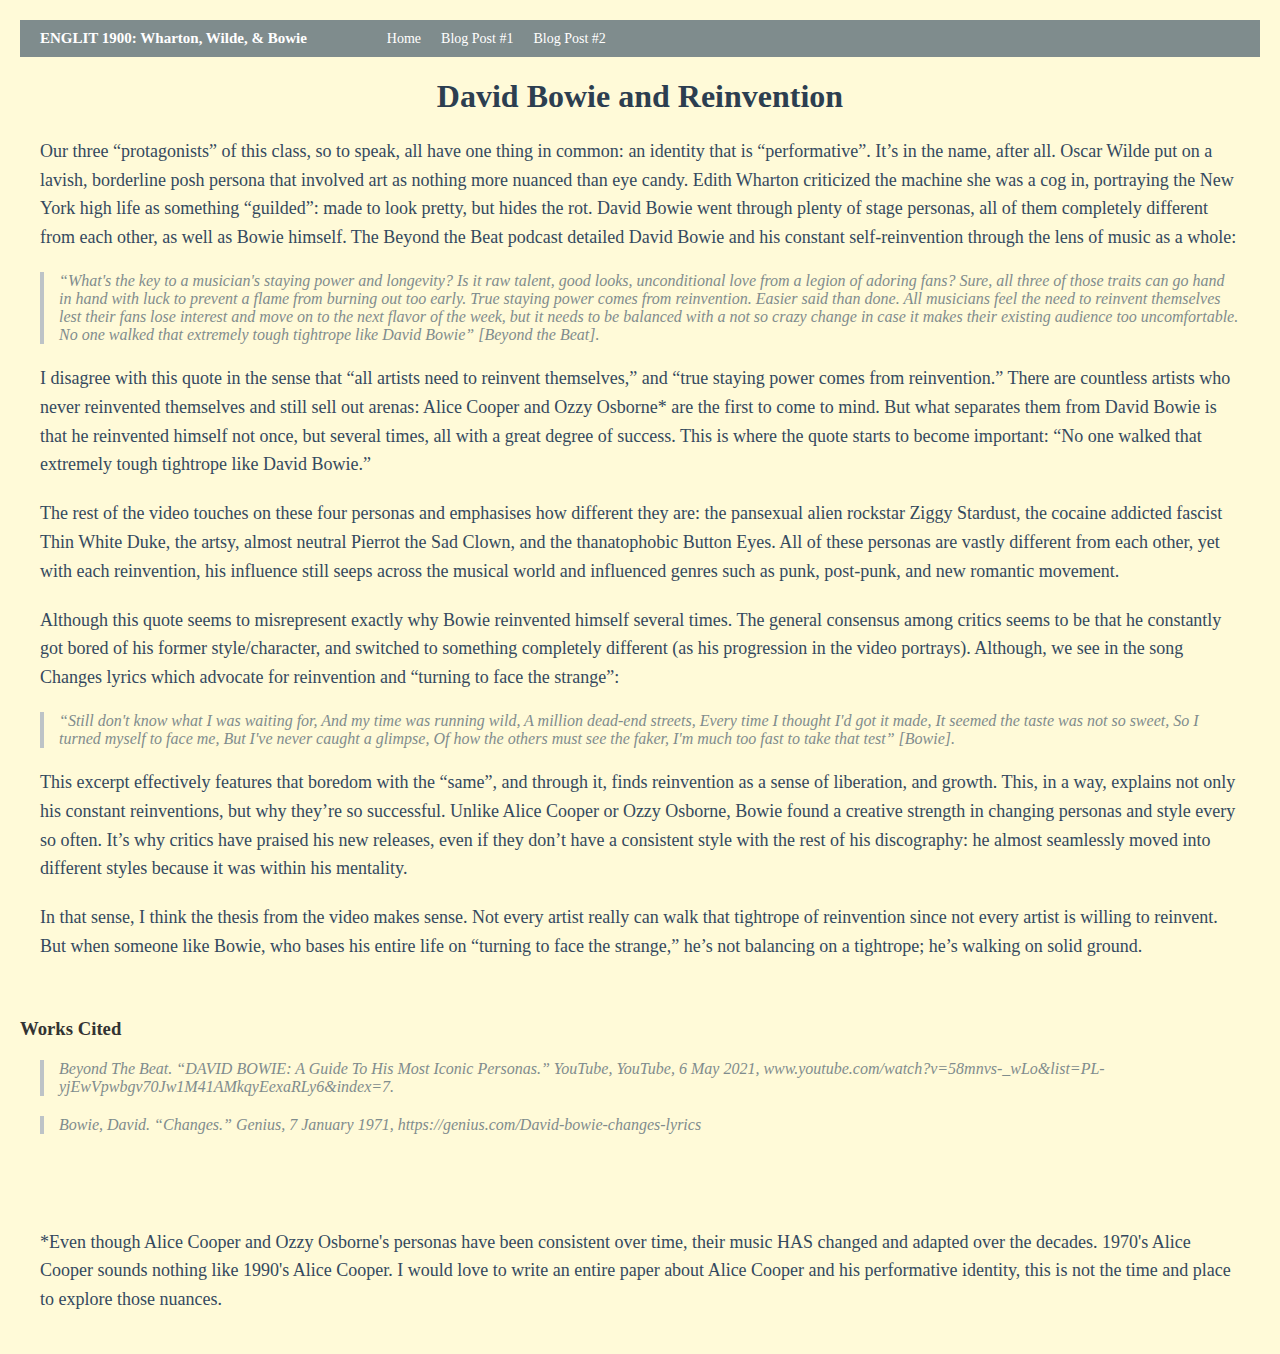
<file: Nmyers9114_ENGLIT1900Website/blog2.html>
<html lang="en">
<head>
    <meta charset="UTF-8">
    <meta name="viewport" content="width=device-width, initial-scale=1.0">
    <link rel="stylesheet" href="./static/css/blogposts.css">
    <title>Blog Post #2</title>
</head>
<body>
    <div id="top_bar">
        <h3>ENGLIT 1900: Wharton, Wilde, & Bowie</h3>
        <div class="nav_links">
            <a href="index.html">Home</a>
            <a href="blog1.html">Blog Post #1</a>
            <a href="blog2.html">Blog Post #2</a>
        </div>
    </div>

    <h1> David Bowie and Reinvention</h1>

    <p>Our three “protagonists” of this class, so to speak, all have one thing in common: an identity that is “performative”. It’s in the name, after all. Oscar Wilde put on a lavish, borderline posh persona that involved art as nothing more nuanced than eye candy. Edith Wharton criticized the machine she was a cog in, portraying the New York high life as something “guilded”: made to look pretty, but hides the rot. David Bowie went through plenty of stage personas, all of them completely different from each other, as well as Bowie himself. The Beyond the Beat podcast detailed David Bowie and his constant self-reinvention through the lens of music as a whole:</p>
    <blockquote>“What's the key to a musician's staying power and longevity? Is it raw talent, good looks, unconditional love from a legion of adoring fans? Sure, all three of those traits can go hand in hand with luck to prevent a flame from burning out too early. True staying power comes from reinvention. Easier said than done. All musicians feel the need to reinvent themselves lest their fans lose interest and move on to the next flavor of the week, but it needs to be balanced with a not so crazy change in case it makes their existing audience too uncomfortable. No one walked that extremely tough tightrope like David Bowie” [Beyond the Beat].</blockquote>
    <p>I disagree with this quote in the sense that “all artists need to reinvent themselves,” and “true staying power comes from reinvention.” There are countless artists who never reinvented themselves and still sell out arenas: Alice Cooper and Ozzy Osborne* are the first to come to mind. But what separates them from David Bowie is that he reinvented himself not once, but several times, all with a great degree of success. This is where the quote starts to become important: “No one walked that extremely tough tightrope like David Bowie.”</p>
    <p>The rest of the video touches on these four personas and emphasises how different they are: the pansexual alien rockstar Ziggy Stardust, the cocaine addicted fascist Thin White Duke, the artsy, almost neutral Pierrot the Sad Clown, and the thanatophobic Button Eyes. All of these personas are vastly different from each other, yet with each reinvention, his influence still seeps across the musical world and influenced genres such as punk, post-punk, and new romantic movement. </p>
    <p>Although this quote seems to misrepresent exactly why Bowie reinvented himself several times. The general consensus among critics seems to be that he constantly got bored of his former style/character, and switched to something completely different (as his progression in the video portrays). Although, we see in the song Changes lyrics which advocate for reinvention and “turning to face the strange”:</p>
    <blockquote>“Still don't know what I was waiting for, And my time was running wild, A million dead-end streets, Every time I thought I'd got it made, It seemed the taste was not so sweet, So I turned myself to face me, But I've never caught a glimpse, Of how the others must see the faker, I'm much too fast to take that test” [Bowie].</blockquote>
    <p>This excerpt effectively features that boredom with the “same”, and through it, finds reinvention as a sense of liberation, and growth. This, in a way, explains not only his constant reinventions, but why they’re so successful. Unlike Alice Cooper or Ozzy Osborne, Bowie found a creative strength in changing personas and style every so often. It’s why critics have praised his new releases, even if they don’t have a consistent style with the rest of his discography: he almost seamlessly moved into different styles because it was within his mentality.</p>
    <p>In that sense, I think the thesis from the video makes sense. Not every artist really can walk that tightrope of reinvention since not every artist is willing to reinvent. But when someone like Bowie, who bases his entire life on “turning to face the strange,” he’s not balancing on a tightrope; he’s walking on solid ground.</p>
    <br>
    <h3>Works Cited</h3>
    <blockquote>Beyond The Beat. “DAVID BOWIE: A Guide To His Most Iconic Personas.” YouTube, YouTube, 6 May 2021, www.youtube.com/watch?v=58mnvs-_wLo&list=PL-yjEwVpwbgv70Jw1M41AMkqyEexaRLy6&index=7.</blockquote>
    <blockquote>Bowie, David. “Changes.” Genius, 7 January 1971, https://genius.com/David-bowie-changes-lyrics</blockquote>
    <br><br><br>
    <p>*Even though Alice Cooper and Ozzy Osborne's personas have been consistent over time, their music HAS changed and adapted over the decades. 1970's Alice Cooper sounds nothing like 1990's Alice Cooper. I would love to write an entire paper about Alice Cooper and his performative identity, this is not the time and place to explore those nuances.</p>
</body>
</html>
</file>
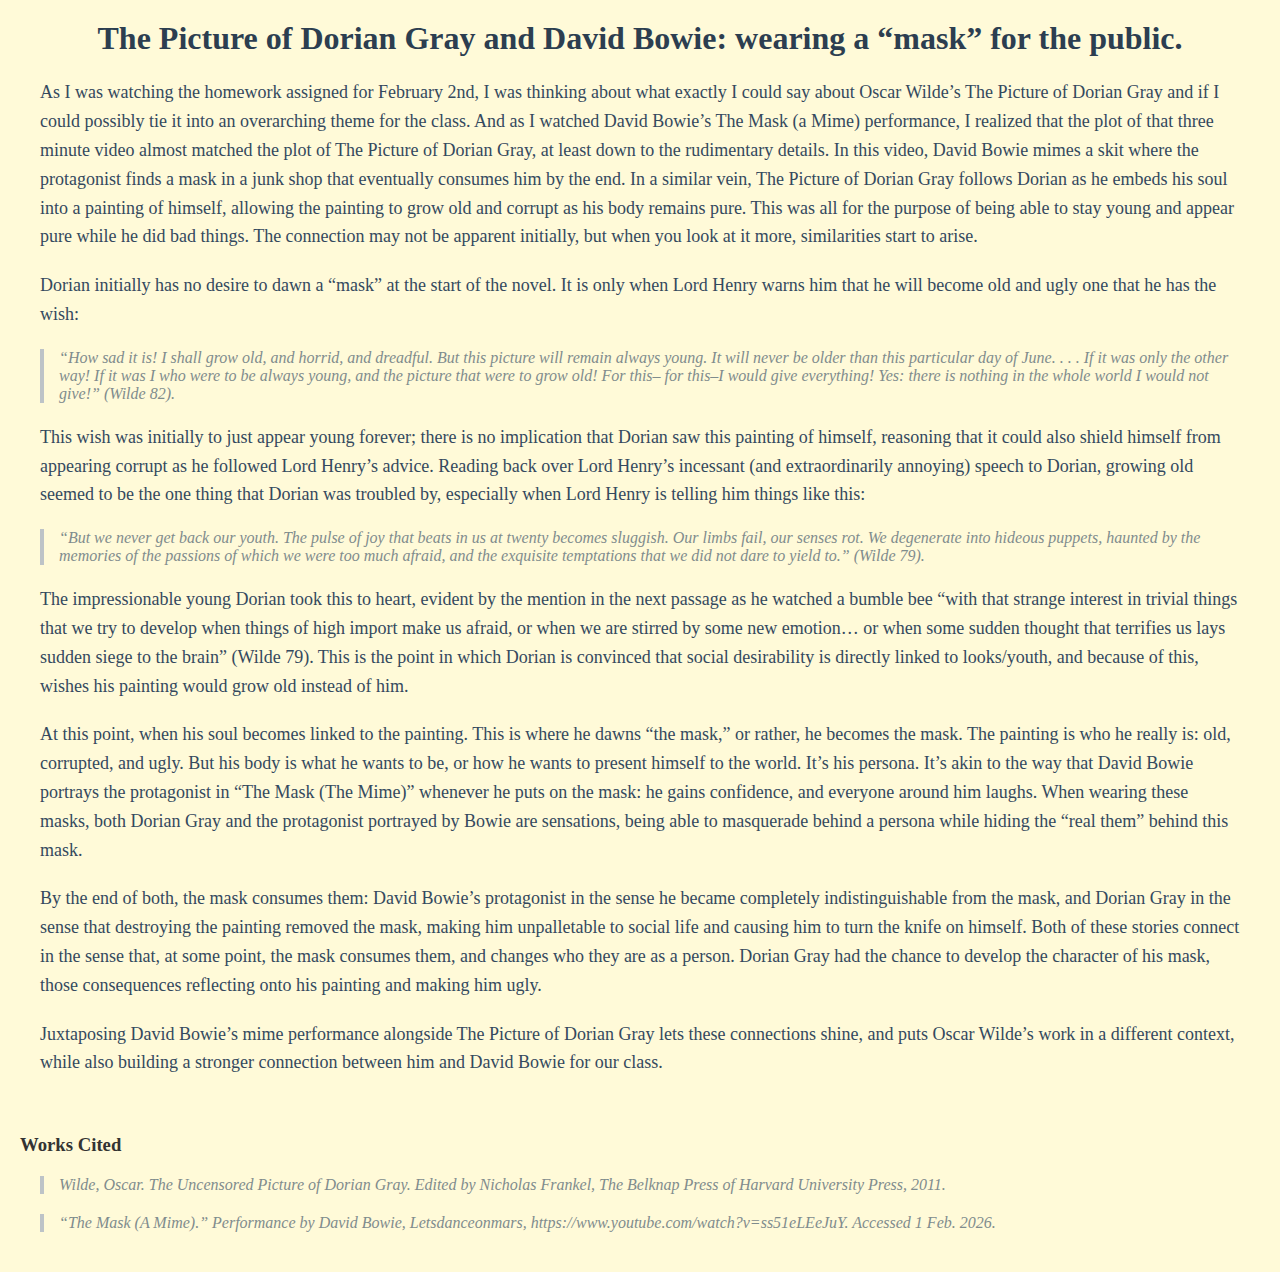
<file: templates/blog1.html>
<html lang="en">
<head>
    <meta charset="UTF-8">
    <meta name="viewport" content="width=device-width, initial-scale=1.0">
    <link rel="stylesheet" href="../static/css/blogposts.css">
    <title>Blog Post #1</title>
</head>
<body>
    <h1>The Picture of Dorian Gray and David Bowie: wearing a “mask” for the public.</h1>
    <p>	As I was watching the homework assigned for February 2nd, I was thinking about what exactly I could say about Oscar Wilde’s The Picture of Dorian Gray and if I could possibly tie it into an overarching theme for the class. And as I watched David Bowie’s The Mask (a Mime) performance, I realized that the plot of that three minute video almost matched the plot of The Picture of Dorian Gray, at least down to the rudimentary details. In this video, David Bowie mimes a skit where the protagonist finds a mask in a junk shop that eventually consumes him by the end. In a similar vein, The Picture of Dorian Gray follows Dorian as he embeds his soul into a painting of himself, allowing the painting to grow old and corrupt as his body remains pure. This was all for the purpose of being able to stay young and appear pure while he did bad things. The connection may not be apparent initially, but when you look at it more, similarities start to arise.</p>
    <p>Dorian initially has no desire to dawn a “mask” at the start of the novel. It is only when Lord Henry warns him that he will become old and ugly one that he has the wish:</p>
    <blockquote>“How sad it is! I shall grow old, and horrid, and dreadful. But this picture will remain always young. It will never be older than this particular day of June. . . . If it was only the other way! If it was I who were to be always young, and the picture that were to grow old! For this– for this–I would give everything! Yes: there is nothing in the whole world I would not give!” (Wilde 82).</blockquote>
    <p>This wish was initially to just appear young forever; there is no implication that Dorian saw this painting of himself, reasoning that it could also shield himself from appearing corrupt as he followed Lord Henry’s advice. Reading back over Lord Henry’s incessant (and extraordinarily annoying) speech to Dorian, growing old seemed to be the one thing that Dorian was troubled by, especially when Lord Henry is telling him things like this: </p>
    <blockquote>“But we never get back our youth. The pulse of joy that beats in us at twenty becomes sluggish. Our limbs fail, our senses rot. We degenerate into hideous puppets, haunted by the memories of the passions of which we were too much afraid, and the exquisite temptations that we did not dare to yield to.” (Wilde 79).</blockquote>
    <p>The impressionable young Dorian took this to heart, evident by the mention in the next passage as he watched a bumble bee “with that strange interest in trivial things that we try to develop when things of high import make us afraid, or when we are stirred by some new emotion… or when some sudden thought that terrifies us lays sudden siege to the brain” (Wilde 79). This is the point in which Dorian is convinced that social desirability is directly linked to looks/youth, and because of this, wishes his painting would grow old instead of him.</p>
    <p>At this point, when his soul becomes linked to the painting. This is where he dawns “the mask,” or rather, he becomes the mask. The painting is who he really is: old, corrupted, and ugly. But his body is what he wants to be, or how he wants to present himself to the world. It’s his persona. It’s akin to the way that David Bowie portrays the protagonist in “The Mask (The Mime)” whenever he puts on the mask: he gains confidence, and everyone around him laughs. When wearing these masks, both Dorian Gray and the protagonist portrayed by Bowie are sensations, being able to masquerade behind a persona while hiding the “real them” behind this mask.</p>
    <p>By the end of both, the mask consumes them: David Bowie’s protagonist in the sense he became completely indistinguishable from the mask, and Dorian Gray in the sense that destroying the painting removed the mask, making him unpalletable to social life and causing him to turn the knife on himself. Both of these stories connect in the sense that, at some point, the mask consumes them, and changes who they are as a person. Dorian Gray had the chance to develop the character of his mask, those consequences reflecting onto his painting and making him ugly. </p>
    <p>Juxtaposing David Bowie’s mime performance alongside The Picture of Dorian Gray lets these connections shine, and puts Oscar Wilde’s work in a different context, while also building a stronger connection between him and David Bowie for our class.</p>
    <br>
    <h3>Works Cited</h3>
    <blockquote>Wilde, Oscar. The Uncensored Picture of Dorian Gray. Edited by Nicholas Frankel, The Belknap Press of Harvard University Press, 2011.</blockquote>
    <blockquote>“The Mask (A Mime).” Performance by David Bowie, Letsdanceonmars, https://www.youtube.com/watch?v=ss51eLEeJuY. Accessed 1 Feb. 2026.</blockquote>
</body>
</html>
</file>
<file: static/css/blogposts.css>
body{
    font-family: 'Georgia', serif;
    background-color: #fffad8;
    color: #333;
    margin: 0;
    padding: 20px;
}

h1{
    color: #2c3e50;
    text-align: center;
}

p{
    font-size: 18px;
    line-height: 1.6;
    margin: 20px;
    color: #34495e;
}

blockquote{
    font-style: italic;
    color: #7f8c8d;
    border-left: 4px solid #bdc3c7;
    margin: 20px;
    padding-left: 15px;
}

ul{
    list-style-type: square;
    margin: 20px;
    padding-left: 40px;
    color: #34495e;
}

li{
    margin-bottom: 10px;
}

#top_bar {
    display: flex;
    align-items: center;
    background-color: #7f8c8d;
    padding: 10px 20px;
    gap: 40px; /* controls space between title and links block */
}

#top_bar h3 {
    margin: 0;
    margin-right: 40px;
    font-size: 15px;
    color: white;
}

.nav_links {
    display: flex;
    align-items: center;   /* keeps links vertically aligned */
    gap: 20px;
}

#top_bar a {
    color: white;
    text-decoration: none;
    font-size: 14px;
}

#top_bar a:hover {
    text-decoration: underline;
}

.image_row {
    display: flex;
    gap: 20px;              /* space between images */
    align-items: center;   /* keeps them aligned nicely */
}

.image_row img {
    height: 200px;         /* all images same height */
    width: auto;           /* width adjusts automatically */
    object-fit: contain;   /* prevents distortion */
}

.center_wrapper {
    width: fit-content;       /* makes div only as wide as images */
    margin: 0 auto;           /* centers the div horizontally */
}

.center_wrapper h3{
    text-align: center;
    margin-bottom: 20px;
}
</file>
<file: Nmyers9114_ENGLIT1900Website/static/css/blogposts.css>
body{
    font-family: 'Georgia', serif;
    background-color: #fffad8;
    color: #333;
    margin: 0;
    padding: 20px;
}

h1{
    color: #2c3e50;
    text-align: center;
}

p{
    font-size: 18px;
    line-height: 1.6;
    margin: 20px;
    color: #34495e;
}

blockquote{
    font-style: italic;
    color: #7f8c8d;
    border-left: 4px solid #bdc3c7;
    margin: 20px;
    padding-left: 15px;
}

ul{
    list-style-type: square;
    margin: 20px;
    padding-left: 40px;
    color: #34495e;
}

li{
    margin-bottom: 10px;
}

#top_bar {
    display: flex;
    align-items: center;
    background-color: #7f8c8d;
    padding: 10px 20px;
    gap: 40px; /* controls space between title and links block */
}

#top_bar h3 {
    margin: 0;
    margin-right: 40px;
    font-size: 15px;
    color: white;
}

.nav_links {
    display: flex;
    align-items: center;   /* keeps links vertically aligned */
    gap: 20px;
}

#top_bar a {
    color: white;
    text-decoration: none;
    font-size: 14px;
}

#top_bar a:hover {
    text-decoration: underline;
}

.image_row {
    display: flex;
    gap: 20px;              /* space between images */
    align-items: center;   /* keeps them aligned nicely */
}

.image_row img {
    height: 200px;         /* all images same height */
    width: auto;           /* width adjusts automatically */
    object-fit: contain;   /* prevents distortion */
}

.center_wrapper {
    width: fit-content;       /* makes div only as wide as images */
    margin: 0 auto;           /* centers the div horizontally */
}

.center_wrapper h3{
    text-align: center;
    margin-bottom: 20px;
}
</file>
